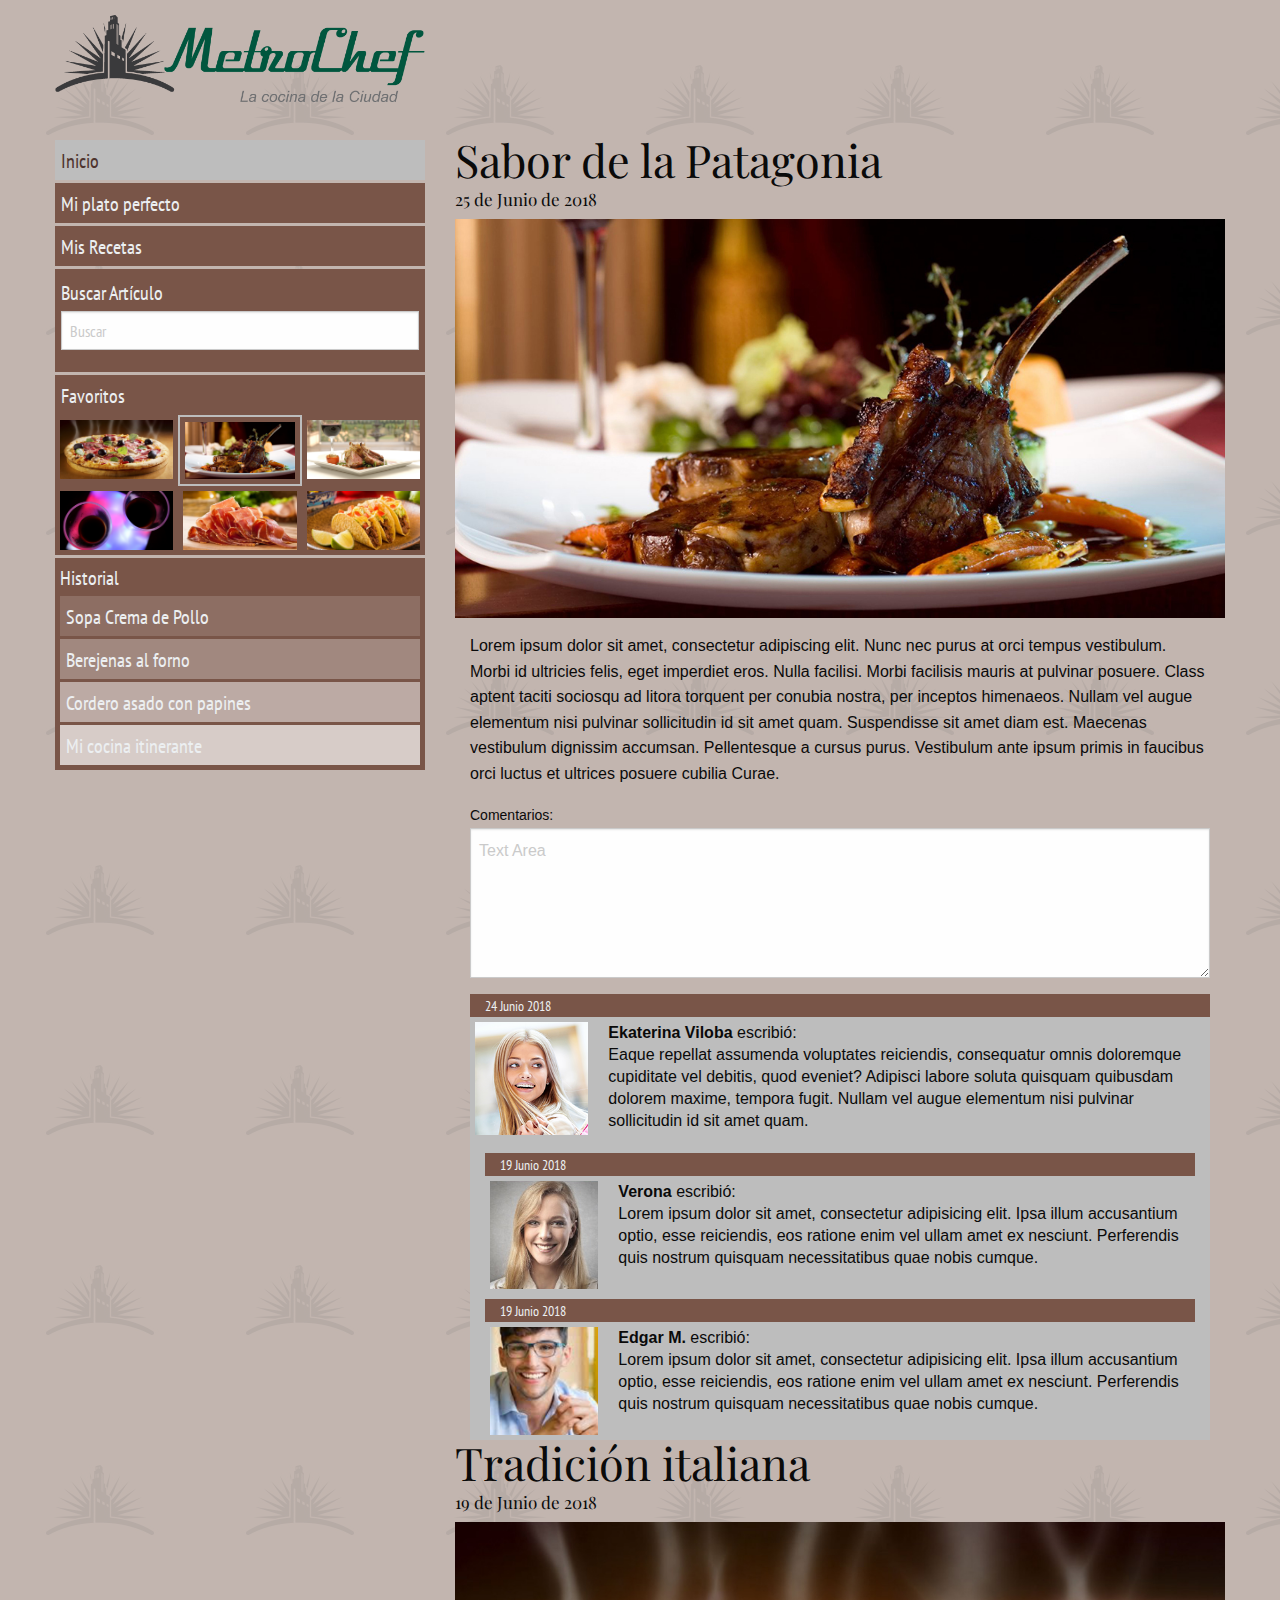
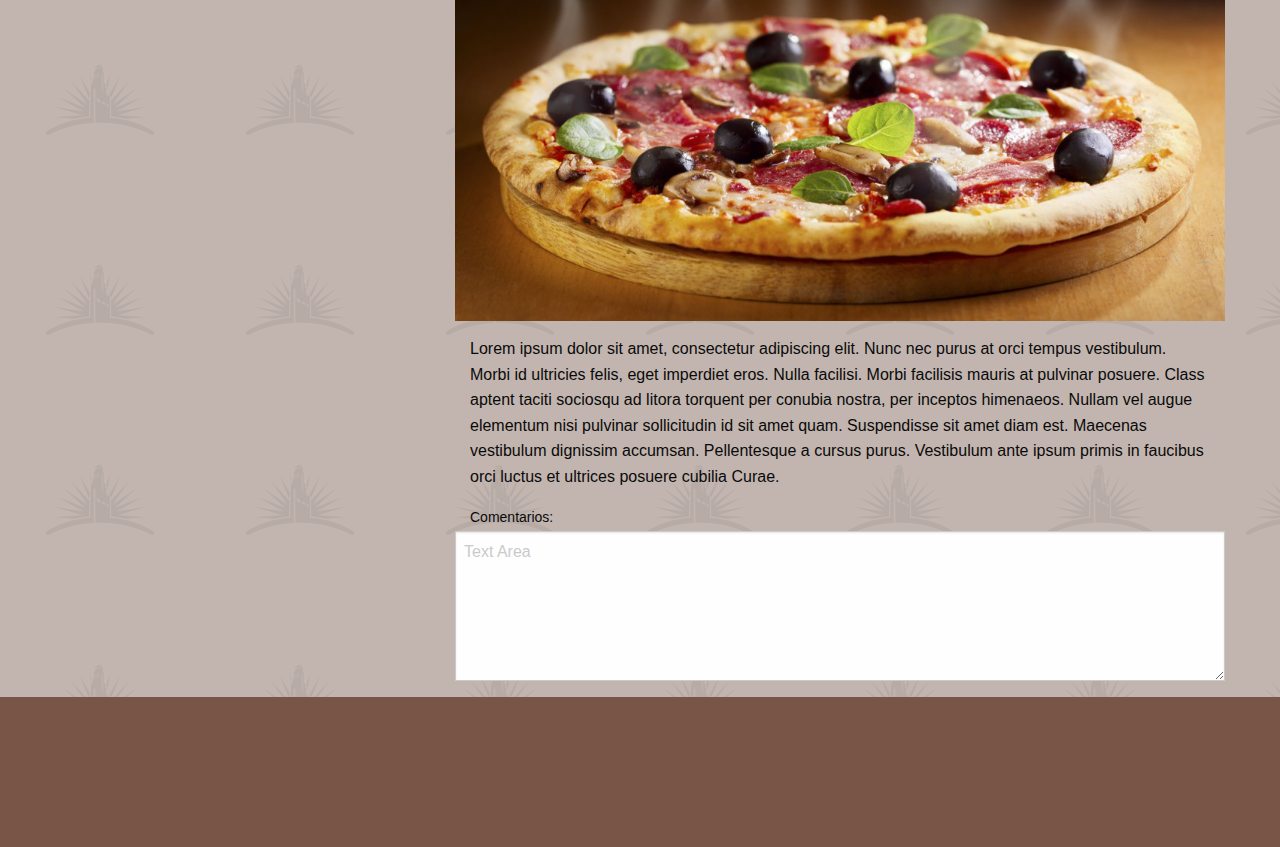
<file: 02 Foundation Lab/index.html>
<!doctype html>
<html><head>
<meta charset="UTF-8">
<link rel="stylesheet" href="foundation-6-2/css/foundation.min.css">
<link rel="stylesheet" href="foundation-6-2/css/app.css">
<link href="https://fonts.googleapis.com/css?family=PT+Sans+Narrow:400,700|Playfair+Display:400,700" rel="stylesheet">
<!--color palette in: https://material.io/tools/color/#!/?view.left=0&view.right=0&primary.color=795548&secondary.color=BDBDBD&secondary.text.color=000000-->
<title>Metrochef - Blog</title>
</head>
<body>
	<!--Página Completa-->
	<div class="page">
		<!--Logotipo-->
		<div class="row">
			<div class="columns large-4 medium-4 small-12 end" style="margin-bottom: 30px;">
				<img src="Metrochef-Logotipo-Land.png" alt="Logotipo Metrochef">
			</div>
		</div>

		<!--Blog Area-->
		<div class="row">
			<!--Lateral Izquierdo-->
			<div class="columns small-12 medium-4 large-4 ">
				<nav>
					<div class="color-secondary color-secondary-text buttondg column large-12 medium-12 small-12">Inicio</div>
					<div class="color-primary color-primary-text buttondg column large-12 medium-12 small-12">Mi plato perfecto</div>
					<div class="color-primary color-primary-text buttondg column large-12 medium-12 small-12">Mis Recetas</div>
				</nav>

				<!--Formulario búsqueda-->
				<div class="color-primary color-primary-text searchdg column large-12 medium-12 small-12">
					<form>
						<label class="color-primary-text">Buscar Artículo</label>
						<input type="text" placeholder="Buscar" required aria-describedby="ayudaTexto"/>
					</form>
				</div>
				<!--/ Formulario búsqueda-->

				<!--/ Favoritos-->
				<div class="color-primary color-primary-text buttondg column large-12 medium-12 small-12">Favoritos</div>
				<div class="columns large-12 medium-12 small-12 color-primary">
					<div class="row">
						<div class="columns large-4 medium-4 small-4 padding"><img src="Food-Image-2.jpg" alt="FavImage"></div>
						<div class="columns large-4 medium-4 small-4 padding border-image"><img src="Food-Image-1.jpg" alt="FavImage"></div>
						<div class="columns large-4 medium-4 small-4 padding"><img src="Food-Image-3.jpg" alt="FavImage"></div>
					</div>
					<div class="row">
						<div class="columns large-4 medium-4 small-4 padding"><img src="Food-Image-4.jpg" alt="FavImage"></div>
						<div class="columns large-4 medium-4 small-4 padding"><img src="Food-Image-5.jpg" alt="FavImage"></div>
						<div class="columns large-4 medium-4 small-4 padding"><img src="Food-Image-6.jpg" alt="FavImage"></div>
					</div>
				</div>

				<!--/ Historial-->
				<div class="columns small-12 medium-12 large-12 color-primary color-primary-text padding" style="margin-top: 3px;">Historial
					<div class="columns small-12 medium-12 large-12 buttondg color-primary-text" style="background-color: #8d6e63">Sopa Crema de Pollo</div>
					<div class="columns small-12 medium-12 large-12 buttondg color-primary-text" style="background-color: #a1887f">Berejenas al forno</div>
					<div class="columns small-12 medium-12 large-12 buttondg color-primary-text" style="background-color: #bcaaa4">Cordero asado con papines</div>
					<div class="columns small-12 medium-12 large-12 buttondg color-primary-text" style="background-color: #d7ccc8">Mi cocina itinerante</div>
				</div>

			</div>

			<!--Lateral Derecho-->
			<div class="columns small-12 medium-8 large-8">
				<article>
					<section>
						<h1>Sabor de la Patagonia</h1>
						<p class="date">25 de Junio de 2018 </p>
						<center><img src="Food-Image-1.jpg" alt="Imagen Carne Asada"></center>
						<p class="entradaBlog">Lorem ipsum dolor sit amet, consectetur adipiscing elit. Nunc nec purus at orci tempus vestibulum. Morbi id ultricies felis, eget imperdiet eros. Nulla facilisi. Morbi facilisis mauris at pulvinar posuere. Class aptent taciti sociosqu ad litora torquent per conubia nostra, per inceptos himenaeos. Nullam vel augue elementum nisi pulvinar sollicitudin id sit amet quam. Suspendisse sit amet diam est. Maecenas vestibulum dignissim accumsan. Pellentesque a cursus purus. Vestibulum ante ipsum primis in faucibus orci luctus et ultrices posuere cubilia Curae.
						</p>
					</section>
					<section>
						<label style="margin-left: 15px; margin-right: 15px;">Comentarios:
							<textarea placeholder="Text Area" style="height: 150px;"></textarea>
						</label>

						<!--User Comments-->
						<div class="columns small-12 medium-12 large-12">
							<div class="columns small-12 medium-12 large-12 color-secondary">
								<!--User Entry 02-->
								<div class="row">
									<div class="columns large-12 medium-12 small-12 color-primary blogDate" >24 Junio 2018</div>
								</div>
								<div class="row" >
									<div class="columns small-2 medium-2 large-2 padding"><img src="User-01.png" alt="UserImage"></div>
									<div class="columns small-10 medium-10 large-10"><p class="entradaUser"><b>Ekaterina Viloba</b>   escribió: <br>Eaque repellat assumenda voluptates reiciendis, consequatur omnis doloremque cupiditate vel debitis, quod eveniet? Adipisci labore soluta quisquam quibusdam dolorem maxime, tempora fugit. Nullam vel augue elementum nisi pulvinar sollicitudin id sit amet quam.</p></div>
								</div>
								<!--User Entry 02-->
								<div class="columns small-12 medium-12 large-12 color-secondary" style="margin-top: 5px;">
									<div class="row">
										<div class="columns large-12 medium-12 small-12 color-primary blogDate" >19 Junio 2018</div>
									</div>
									<div class="row" >
										<div class="columns small-2 medium-2 large-2 padding"><img src="User-02.png" alt="UserImage"></div>
										<div class="columns small-10 medium-10 large-10">
											<p class="entradaUser"><strong>Verona </strong> escribió: <br>Lorem ipsum dolor sit amet, consectetur adipisicing elit. Ipsa illum accusantium optio, esse reiciendis, eos ratione enim vel ullam amet ex nesciunt. Perferendis quis nostrum quisquam necessitatibus quae nobis cumque.
											</p>
										</div>
									</div>
								</div>
								<!--User Entry 03-->
								<div class="columns small-12 medium-12 large-12 color-secondary" style="margin-top: 5px;">
									<div class="row">
										<div class="columns large-12 medium-12 small-12 color-primary blogDate" >19 Junio 2018</div>
									</div>
									<div class="row" >
										<div class="columns small-2 medium-2 large-2 padding"><img src="User-03.png" alt="UserImage"></div>
										<div class="columns small-10 medium-10 large-10">
											<p class="entradaUser"><strong>Edgar M. </strong> escribió: <br>Lorem ipsum dolor sit amet, consectetur adipisicing elit. Ipsa illum accusantium optio, esse reiciendis, eos ratione enim vel ullam amet ex nesciunt. Perferendis quis nostrum quisquam necessitatibus quae nobis cumque.
											</p>
										</div>
									</div>
								</div>
							</div>
						</div>
					</section>
				</article>

				<article>
					<section>
						<h1>Tradición italiana</h1>
						<p class="date">19 de Junio de 2018 </p>
						<center><img src="Food-Image-2.jpg" alt="Pizza 2018"></center>
						<p class="entradaBlog">Lorem ipsum dolor sit amet, consectetur adipiscing elit. Nunc nec purus at orci tempus vestibulum. Morbi id ultricies felis, eget imperdiet eros. Nulla facilisi. Morbi facilisis mauris at pulvinar posuere. Class aptent taciti sociosqu ad litora torquent per conubia nostra, per inceptos himenaeos. Nullam vel augue elementum nisi pulvinar sollicitudin id sit amet quam. Suspendisse sit amet diam est. Maecenas vestibulum dignissim accumsan. Pellentesque a cursus purus. Vestibulum ante ipsum primis in faucibus orci luctus et ultrices posuere cubilia Curae.
						</p>
					</section>
					<section>
						<label style="margin-left: 15px; margin-right: 15px;">Comentarios:</label>
							<textarea placeholder="Text Area" style="height: 150px;"></textarea>
					</section>
				</article>



			</div>
		</div>
	</div>

	<div class="columns large 12 medium-12 small-12 color-primary" style="height: 150px; margin-top: ">
	</div>

<!--Foundation Java Script-->
<script src="foundation-6-2/js/vendor/jquery.js"></script>
<script src="foundation-6-2/js/vendor/what-input.js"></script>
<script src="foundation-6-2/js/vendor/foundation.min.js"></script>
<script src="foundation-6-2/js/vendor/foundation.js"></script>
<script src="foundation-6-2/js/app.js"></script>
</body>
</html>
</file>
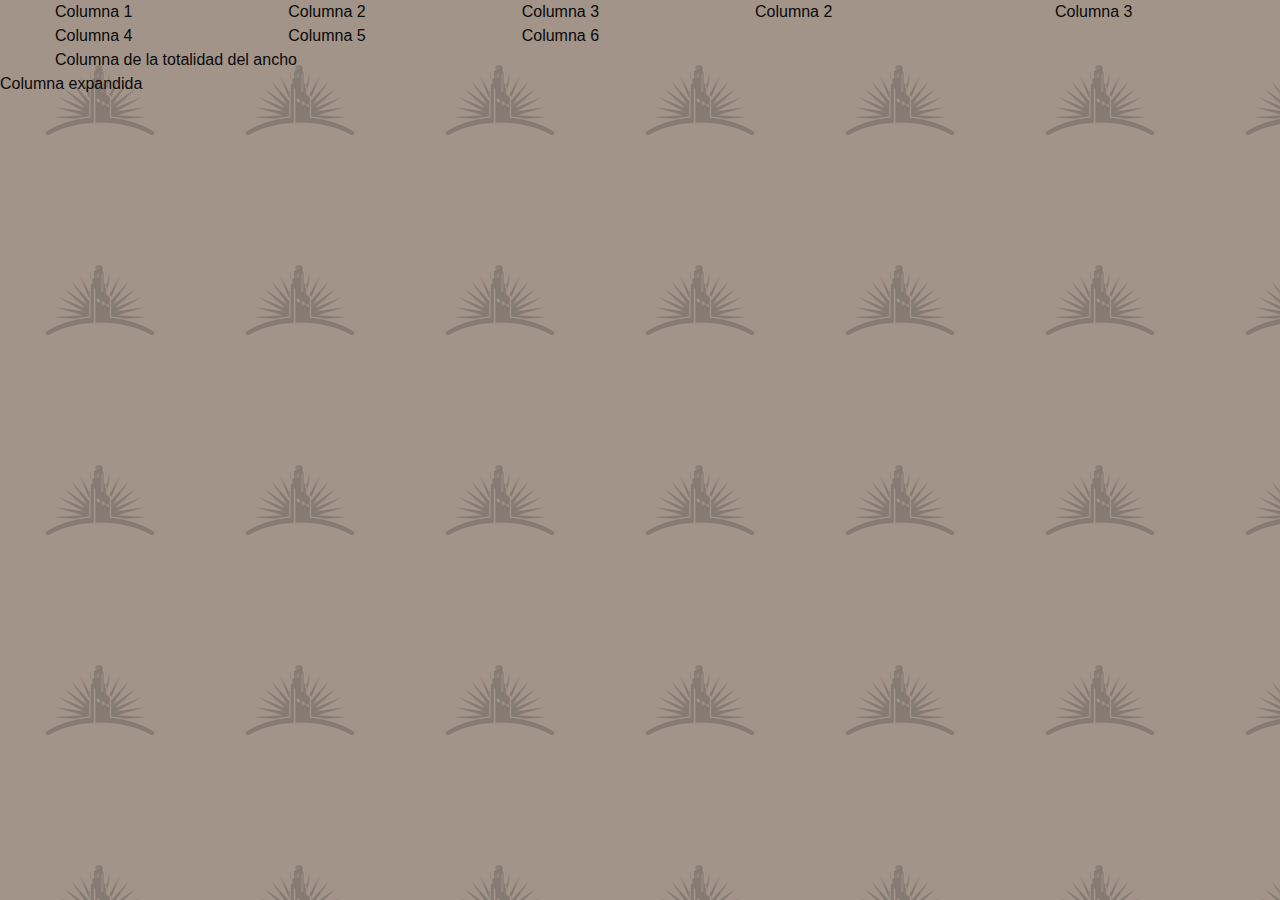
<file: 02 Foundation Lab/foundation-6-2/index.html>
<!doctype html>
<html class="no-js" lang="en" dir="ltr">
  <head>
    <meta charset="utf-8">
    <meta http-equiv="x-ua-compatible" content="ie=edge">
    <meta name="viewport" content="width=device-width, initial-scale=1.0">
    <title>Foundation for Sites</title>
    <link rel="stylesheet" href="css/foundation.min.css">
    <link rel="stylesheet" href="css/app.css">
  </head>
  <body>

    <div class="row">
      <div class="small-4 medium-3 large-7 column">
        <div class="row">
          <div class="small-4 column">Columna 1</div>
          <div class="small-4 column">Columna 2</div>
          <div class="small-4 column">Columna 3</div>
        </div>
        <div class="row">
          <div class="small-4 column">Columna 4</div>
          <div class="small-4 column">Columna 5</div>
          <div class="small-4 column">Columna 6</div>
        </div>
      </div>
      <div class="small-4 medium-6 large-3 columns">Columna 2</div>
      <div class="small-4 medium-3 large-2 column">Columna 3</div>
    </div>

    <div class="row column">Columna de la totalidad del ancho</div>
    <div class="expanded row">Columna expandida</div>






    <script src="js/vendor/jquery.js"></script>
    <script src="js/vendor/what-input.js"></script>
    <script src="js/vendor/foundation.js"></script>
    <script src="js/app.js"></script>
  </body>
</html>
</file>
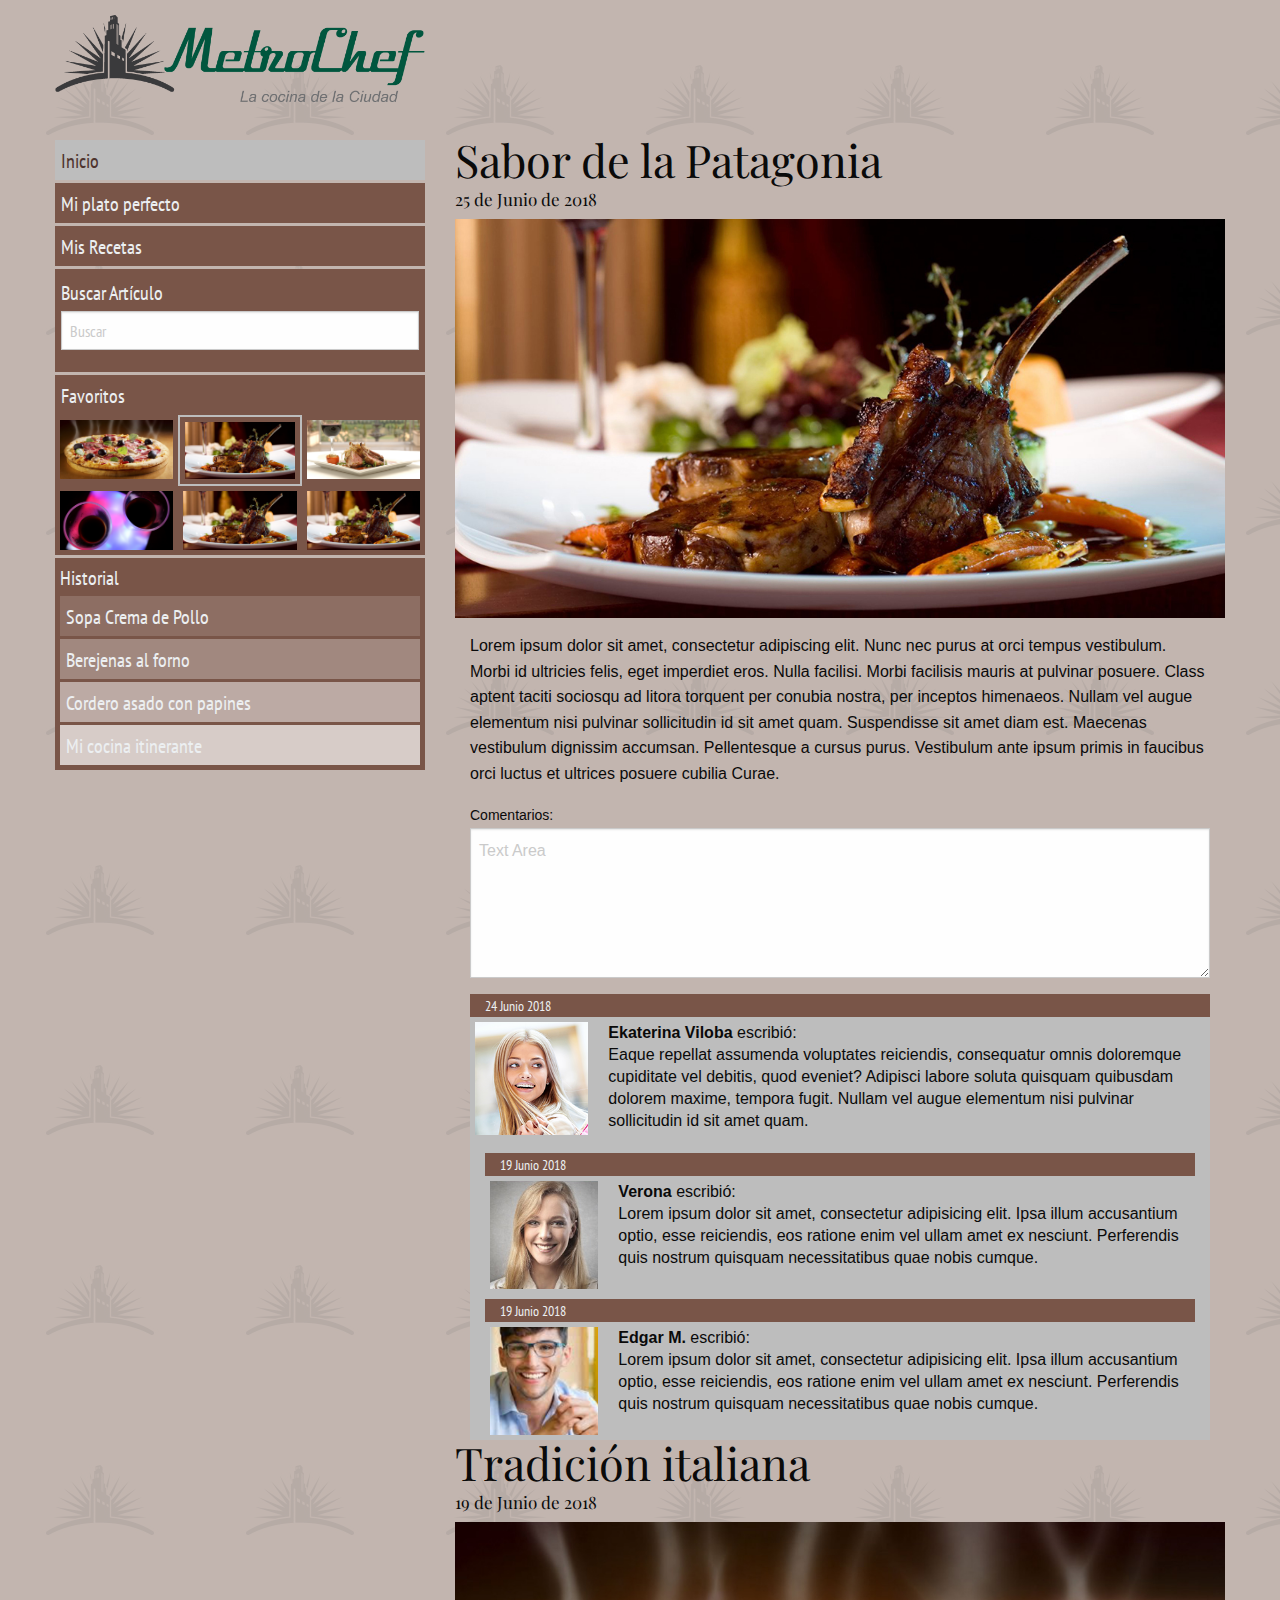
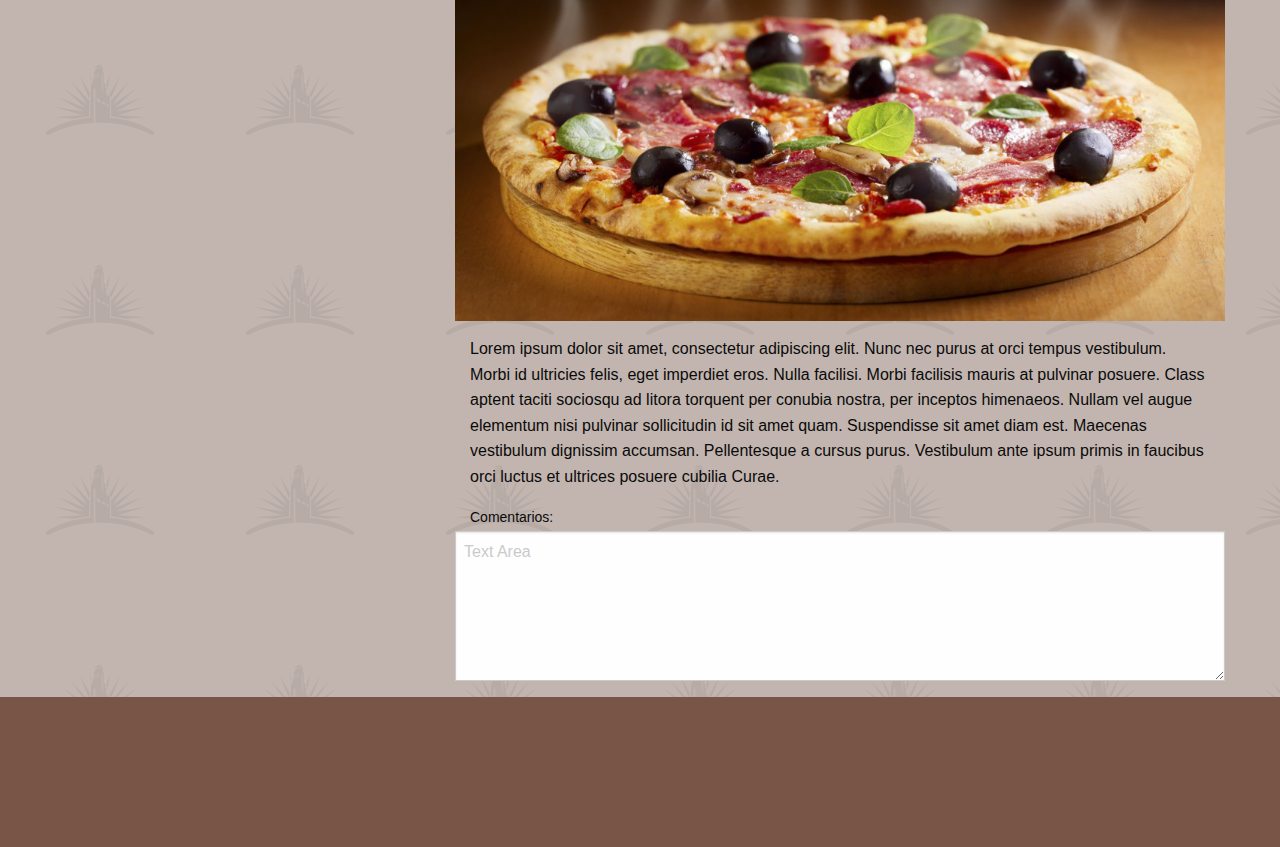
<file: 02 Foundation Lab/Metrochef-Blog.html>
<!doctype html>
<html><head>
<meta charset="UTF-8">
<link rel="stylesheet" href="foundation-6-2/css/foundation.min.css">
<link rel="stylesheet" href="foundation-6-2/css/app.css">
<link href="https://fonts.googleapis.com/css?family=PT+Sans+Narrow:400,700|Playfair+Display:400,700" rel="stylesheet">
<!--color palette in: https://material.io/tools/color/#!/?view.left=0&view.right=0&primary.color=795548&secondary.color=BDBDBD&secondary.text.color=000000-->
<title>Metrochef - Blog</title>
</head>
<body>
	<!--Página Completa-->
	<div class="page">
		<!--Logotipo-->
		<div class="row">
			<div class="columns large-4 medium-4 small-12 end" style="margin-bottom: 30px;">
				<img src="Metrochef-Logotipo-Land.png" alt="Logotipo Metrochef">
			</div>
		</div>
		
		<!--Blog Area-->
		<div class="row">
			<!--Lateral Izquierdo-->
			<div class="columns small-12 medium-4 large-4 ">
				<nav>
					<div class="color-secondary color-secondary-text buttondg column large-12 medium-12 small-12">Inicio</div>
					<div class="color-primary color-primary-text buttondg column large-12 medium-12 small-12">Mi plato perfecto</div>
					<div class="color-primary color-primary-text buttondg column large-12 medium-12 small-12">Mis Recetas</div>
				</nav>
				
				<!--Formulario búsqueda-->
				<div class="color-primary color-primary-text searchdg column large-12 medium-12 small-12">
					<form>
						<label class="color-primary-text">Buscar Artículo</label>
						<input type="text" placeholder="Buscar" required aria-describedby="ayudaTexto"/>
					</form>
				</div>
				<!--/ Formulario búsqueda-->
				
				<!--/ Favoritos-->				
				<div class="color-primary color-primary-text buttondg column large-12 medium-12 small-12">Favoritos</div>
				<div class="columns large-12 medium-12 small-12 color-primary">
					<div class="row">
						<div class="columns large-4 medium-4 small-4 padding"><img src="Food-Image-2.jpg" alt="FavImage"></div>
						<div class="columns large-4 medium-4 small-4 padding border-image"><img src="Food-Image-1.jpg" alt="FavImage"></div>
						<div class="columns large-4 medium-4 small-4 padding"><img src="Food-Image-3.jpg" alt="FavImage"></div>
					</div>
					<div class="row">
						<div class="columns large-4 medium-4 small-4 padding"><img src="Food-Image-4.jpg" alt="FavImage"></div>
						<div class="columns large-4 medium-4 small-4 padding"><img src="Food-Image-1.jpg" alt="FavImage"></div>
						<div class="columns large-4 medium-4 small-4 padding"><img src="Food-Image-1.jpg" alt="FavImage"></div>
					</div>
				</div>
				
				<!--/ Historial-->
				<div class="columns small-12 medium-12 large-12 color-primary color-primary-text padding" style="margin-top: 3px;">Historial
					<div class="columns small-12 medium-12 large-12 buttondg color-primary-text" style="background-color: #8d6e63">Sopa Crema de Pollo</div>
					<div class="columns small-12 medium-12 large-12 buttondg color-primary-text" style="background-color: #a1887f">Berejenas al forno</div>
					<div class="columns small-12 medium-12 large-12 buttondg color-primary-text" style="background-color: #bcaaa4">Cordero asado con papines</div>
					<div class="columns small-12 medium-12 large-12 buttondg color-primary-text" style="background-color: #d7ccc8">Mi cocina itinerante</div>
				</div>
			
			</div>
			
			<!--Lateral Derecho-->
			<div class="columns small-12 medium-8 large-8">			
				<article>
					<section>
						<h1>Sabor de la Patagonia</h1>
						<p class="date">25 de Junio de 2018 </p>
						<center><img src="Food-Image-1.jpg" alt="Imagen Carne Asada"></center>
						<p class="entradaBlog">Lorem ipsum dolor sit amet, consectetur adipiscing elit. Nunc nec purus at orci tempus vestibulum. Morbi id ultricies felis, eget imperdiet eros. Nulla facilisi. Morbi facilisis mauris at pulvinar posuere. Class aptent taciti sociosqu ad litora torquent per conubia nostra, per inceptos himenaeos. Nullam vel augue elementum nisi pulvinar sollicitudin id sit amet quam. Suspendisse sit amet diam est. Maecenas vestibulum dignissim accumsan. Pellentesque a cursus purus. Vestibulum ante ipsum primis in faucibus orci luctus et ultrices posuere cubilia Curae.
						</p>
					</section>
					<section>
						<label style="margin-left: 15px; margin-right: 15px;">Comentarios:
							<textarea placeholder="Text Area" style="height: 150px;"></textarea>
						</label>
						
						<!--User Comments-->
						<div class="columns small-12 medium-12 large-12">
							<div class="columns small-12 medium-12 large-12 color-secondary">
								<!--User Entry 02-->
								<div class="row">
									<div class="columns large-12 medium-12 small-12 color-primary blogDate" >24 Junio 2018</div>
								</div>
								<div class="row" >
									<div class="columns small-2 medium-2 large-2 padding"><img src="User-01.png" alt="UserImage"></div>
									<div class="columns small-10 medium-10 large-10"><p class="entradaUser"><b>Ekaterina Viloba</b>   escribió: <br>Eaque repellat assumenda voluptates reiciendis, consequatur omnis doloremque cupiditate vel debitis, quod eveniet? Adipisci labore soluta quisquam quibusdam dolorem maxime, tempora fugit. Nullam vel augue elementum nisi pulvinar sollicitudin id sit amet quam.</p></div>
								</div>			
								<!--User Entry 02-->
								<div class="columns small-12 medium-12 large-12 color-secondary" style="margin-top: 5px;">
									<div class="row">
										<div class="columns large-12 medium-12 small-12 color-primary blogDate" >19 Junio 2018</div>
									</div>
									<div class="row" >
										<div class="columns small-2 medium-2 large-2 padding"><img src="User-02.png" alt="UserImage"></div>
										<div class="columns small-10 medium-10 large-10">
											<p class="entradaUser"><strong>Verona </strong> escribió: <br>Lorem ipsum dolor sit amet, consectetur adipisicing elit. Ipsa illum accusantium optio, esse reiciendis, eos ratione enim vel ullam amet ex nesciunt. Perferendis quis nostrum quisquam necessitatibus quae nobis cumque.
											</p>
										</div>
									</div>
								</div>
								<!--User Entry 03-->
								<div class="columns small-12 medium-12 large-12 color-secondary" style="margin-top: 5px;">
									<div class="row">
										<div class="columns large-12 medium-12 small-12 color-primary blogDate" >19 Junio 2018</div>
									</div>
									<div class="row" >
										<div class="columns small-2 medium-2 large-2 padding"><img src="User-03.png" alt="UserImage"></div>
										<div class="columns small-10 medium-10 large-10">
											<p class="entradaUser"><strong>Edgar M. </strong> escribió: <br>Lorem ipsum dolor sit amet, consectetur adipisicing elit. Ipsa illum accusantium optio, esse reiciendis, eos ratione enim vel ullam amet ex nesciunt. Perferendis quis nostrum quisquam necessitatibus quae nobis cumque.
											</p>
										</div>
									</div>
								</div>
							</div>
						</div>
					</section>
				</article>
				
				<article>
					<section>
						<h1>Tradición italiana</h1>
						<p class="date">19 de Junio de 2018 </p>
						<center><img src="Food-Image-2.jpg" alt="Pizza 2018"></center>
						<p class="entradaBlog">Lorem ipsum dolor sit amet, consectetur adipiscing elit. Nunc nec purus at orci tempus vestibulum. Morbi id ultricies felis, eget imperdiet eros. Nulla facilisi. Morbi facilisis mauris at pulvinar posuere. Class aptent taciti sociosqu ad litora torquent per conubia nostra, per inceptos himenaeos. Nullam vel augue elementum nisi pulvinar sollicitudin id sit amet quam. Suspendisse sit amet diam est. Maecenas vestibulum dignissim accumsan. Pellentesque a cursus purus. Vestibulum ante ipsum primis in faucibus orci luctus et ultrices posuere cubilia Curae.
						</p>
					</section>
					<section>
						<label style="margin-left: 15px; margin-right: 15px;">Comentarios:</label>
							<textarea placeholder="Text Area" style="height: 150px;"></textarea>
					</section>
				</article>
		
				

			</div>
		</div>
	</div>
	
	<div class="columns large 12 medium-12 small-12 color-primary" style="height: 150px; margin-top: ">
	</div>
		
<!--Foundation Java Script-->
<script src="foundation-6-2/js/vendor/jquery.js"></script>
<script src="foundation-6-2/js/vendor/what-input.js"></script>
<script src="foundation-6-2/js/vendor/foundation.min.js"></script>
<script src="foundation-6-2/js/vendor/foundation.js"></script>
<script src="foundation-6-2/js/app.js"></script>
</body>
</html>
</file>
<file: 02 Foundation Lab/foundation-6-2/css/app.css>
div{
  /*border: 1px solid black;*/
}

body {
	background-image: url(../../Metrochef-Trama-Fondo.jpg)
}

.page {
	width: 100%;
	max-width: 1280px;
	margin: 0 auto;
	background-color: rgba(215, 204, 200, 0.6);
}
.nopadding {
	padding: 0px;
}
.padding {
	padding: 5px;
}
.color-primary {
	background-color: #795548;
}
.color-primary-light {
	background-color: #a98274;
}
.color-primary-dark {
	background-color: #4b2c20;
}
.color-primary-text {
	color: #eceff1;
	font-family: 'PT Sans Narrow', sans-serif !important;
	font-size: 20px;
}
.color-secondary {
	background-color: #bdbdbd;
}
.color-secondary-light {
	background-color: #efefef;
}
.color-secondary-dark {
	background-color: #8d8d8d;
}
.color-secondary-text {
	color: #4e342e;
	font-family: 'PT Sans Narrow', sans-serif !important;
	font-size: 20px;
}
.buttondg {
	height: 40px !important;
	text-align: left;
	padding: 6px;
	margin: 0px;
	margin-top: 3px !important;
}
.searchdg {
	text-align: left;
	padding: 6px;
	margin: 0px;
	margin-top: 3px !important;
}
h1 {
	font-family: 'Playfair Display', serif;
	font-size: 45px;
	line-height: 45px;

}
h3 {
	font-family: 'Playfair Display', serif !important;
	font-size: 21px;
	text-align: right;
}
.date {
	font-family: 'Playfair Display', serif !important;
	font-size: 17px;
	text-align: left;
	line-height: 19px;
	margin-top: 0 px;
	margin-bottom: 10px;
}

.clearfix::after {
    content: "";
    clear: both;
    display: block;
}

.entradaBlog {
	padding: 15px;
	padding-bottom: 0px !important;
}

.entradaUser {
		padding-bottom: 0px !important;
	line-height: 22px;
	margin-top: 5px;
}

.blogDate {
	color: #eceff1;
	font-family: 'PT Sans Narrow', sans-serif !important;
	font-size: 14px;
	padding-top: 2px;
}

.border-image {
	  border: 2px solid #bdbdbd;	
}
</file>
